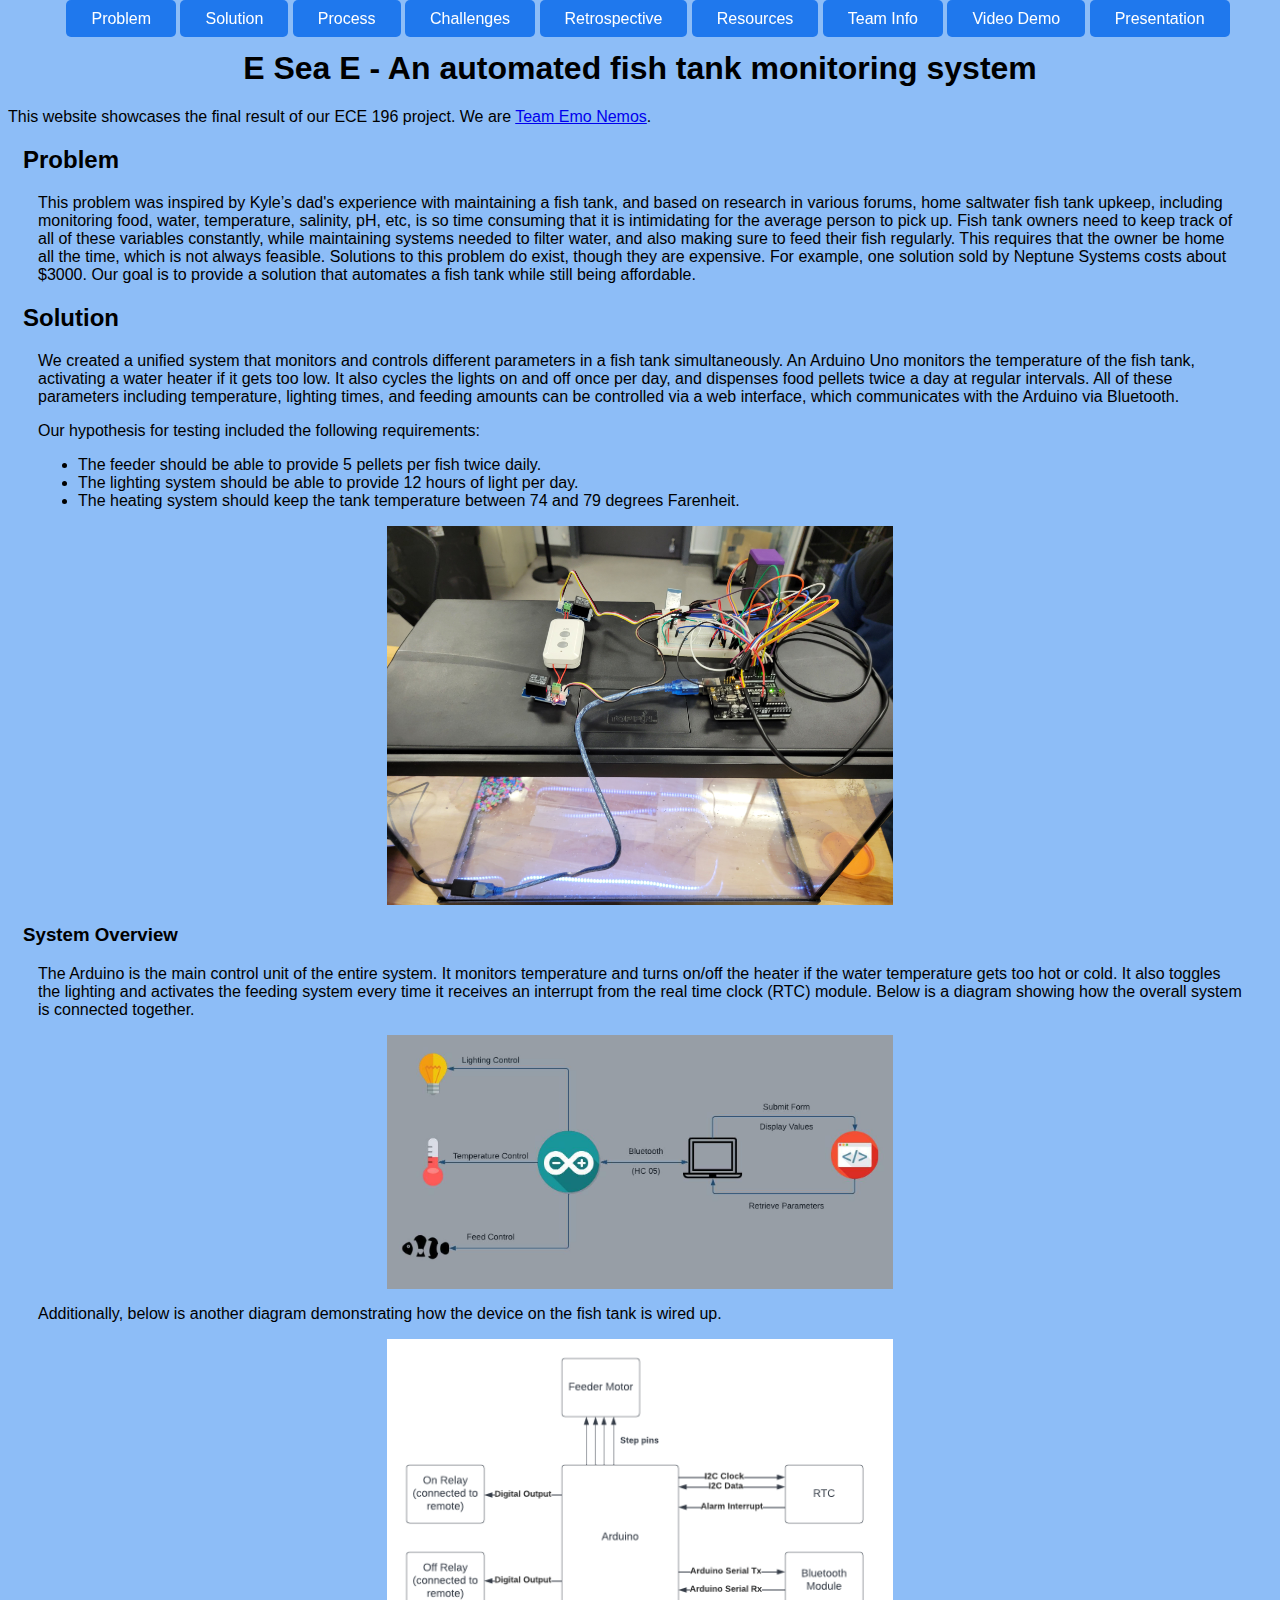
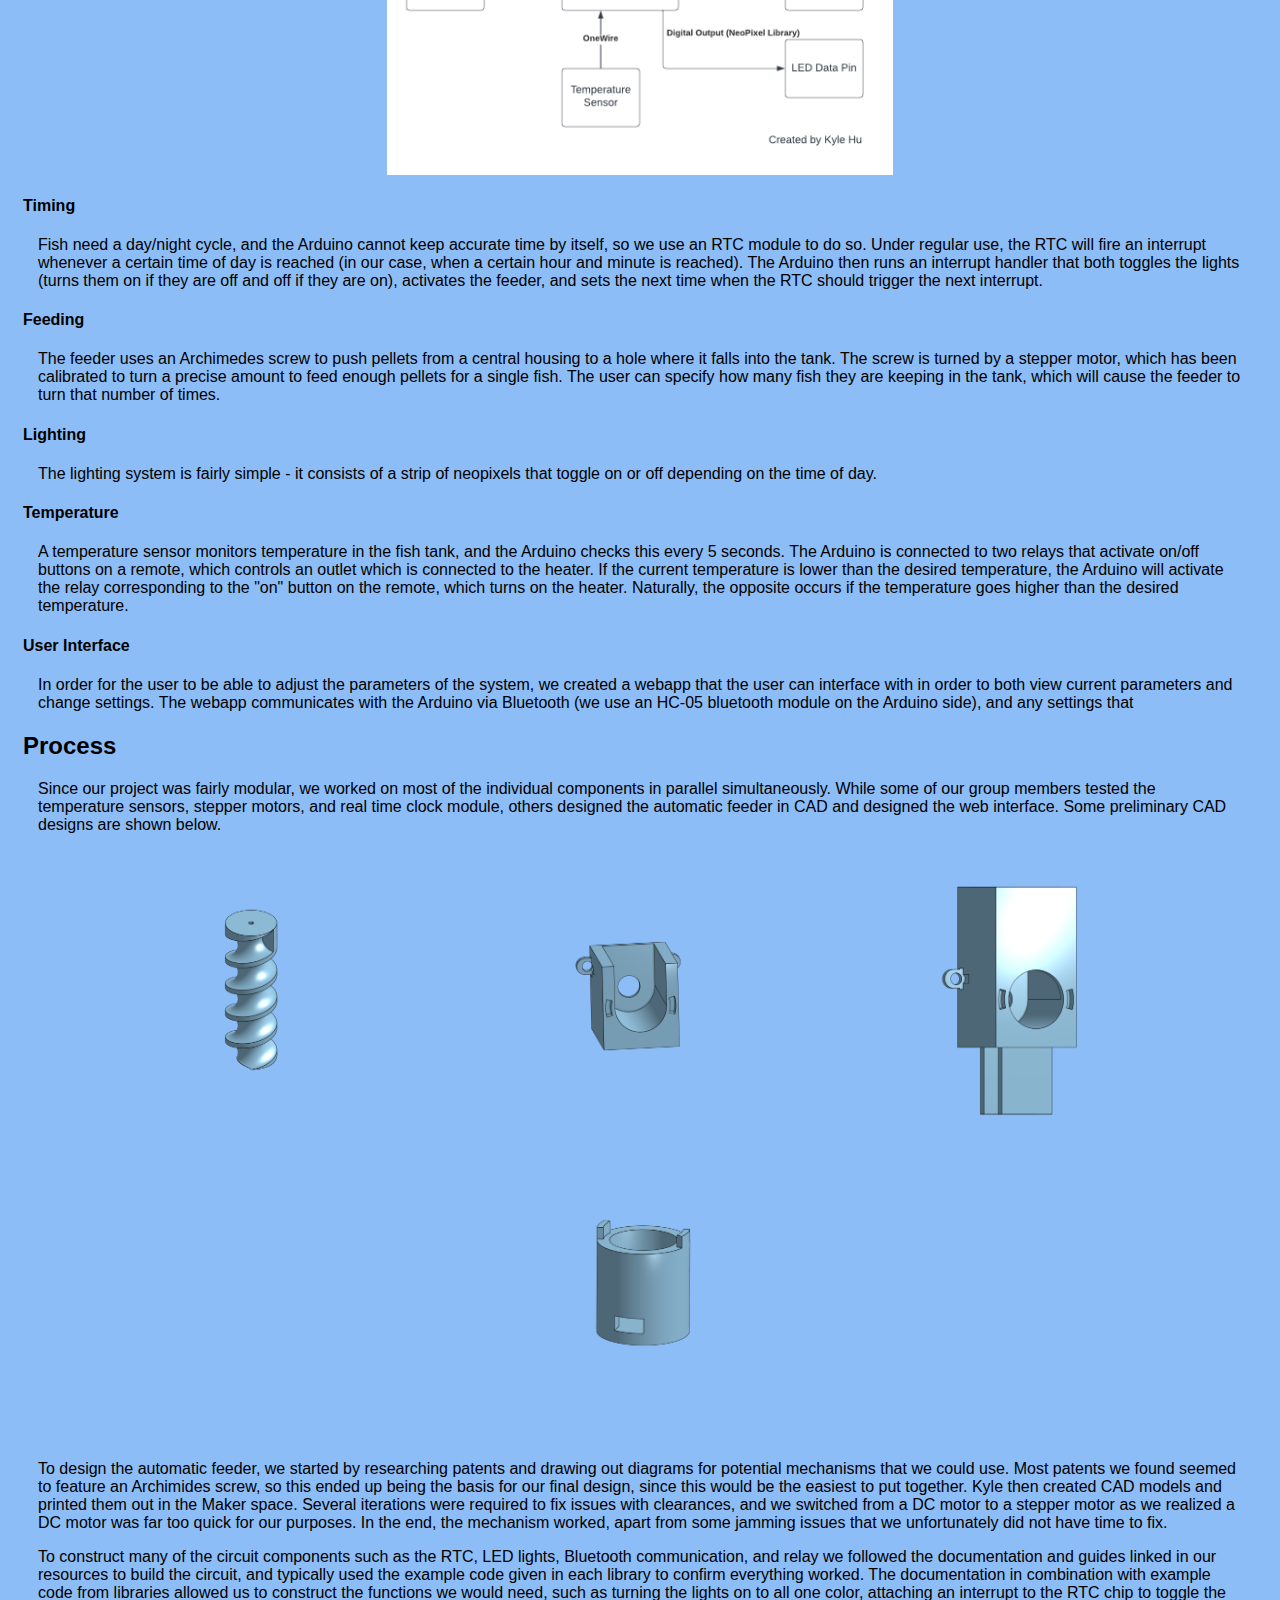
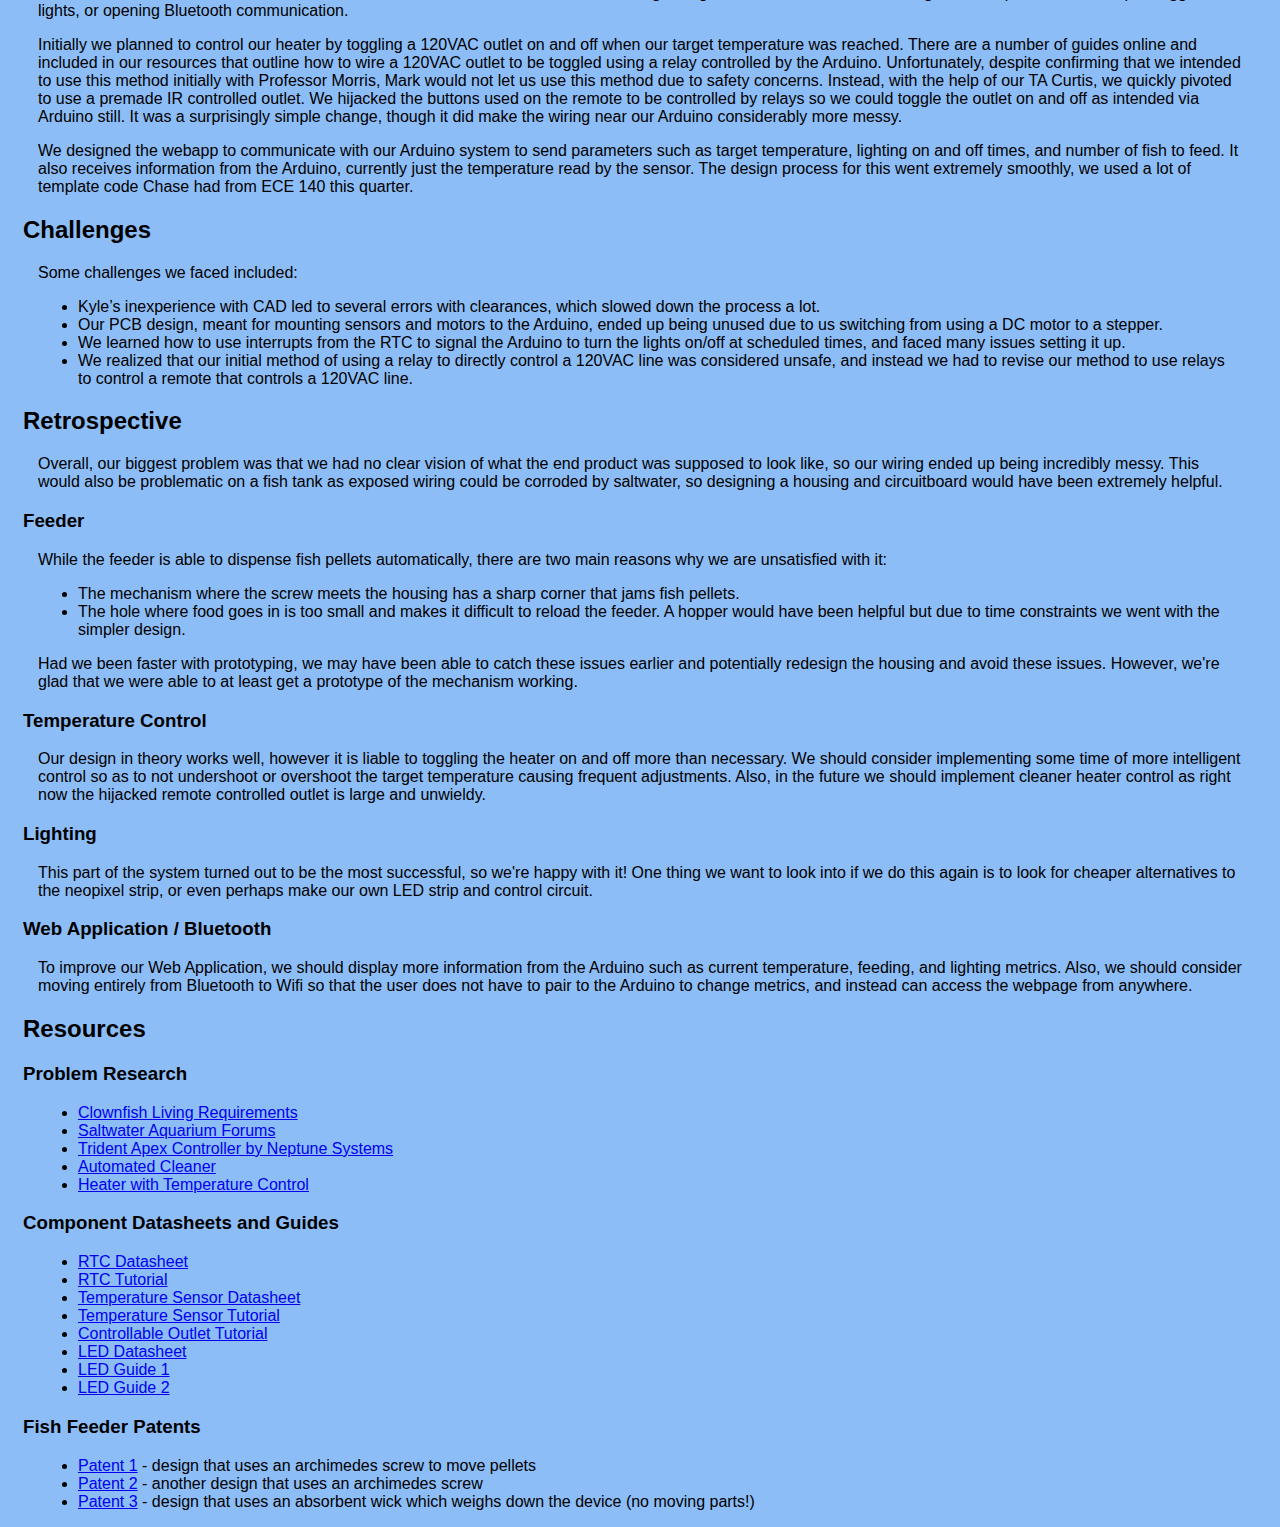
<file: docs/index.html>
<!DOCTYPE HTML>
 <html>
    <head>
        <title>E Sea E</title>
        <link rel="stylesheet" href="styles.css">
    </head>
    <header>
        <nav>
            <a href="#problem">Problem</a>
            <a href="#solution">Solution</a>
            <a href="#process">Process</a>
            <a href="#challenges">Challenges</a>
            <a href="#retrospective">Retrospective</a>
            <a href="#resources">Resources</a>
            <a href="team.html">Team Info</a>
            <a href="https://drive.google.com/file/d/1IAbv8TC2JAnj5q5ynrfEstL3-Jtm4sj-/view?usp=sharing">Video Demo</a>
            <a href="https://docs.google.com/presentation/d/159DbDm5CecAM4TqwDyzYbv7saCMBTZ9Y6QjjBOei0Mo/edit?usp=sharing">Presentation</a>
        </nav>
    </header>
    <body>
        <h1 id="project-header">E Sea E - An automated fish tank monitoring system</h1>
        <p>This website showcases the final result of our ECE 196 project. We are <a href="team.html">Team Emo Nemos</a>.</p>
        <section>
            <h2 id="problem"> Problem </h2>
            <p> This problem was inspired by Kyle’s dad's experience with maintaining a fish tank, and based on research in various forums, home saltwater fish tank upkeep, including monitoring food, water, temperature, salinity, pH, etc, is so time consuming that it is intimidating for the average person to pick up. Fish tank owners need to keep track of all of these variables constantly, while maintaining systems needed to filter water, and also making sure to feed their fish regularly. This requires that the owner be home all the time, which is not always feasible. Solutions to this problem do exist, though they are expensive. For example, one solution sold by Neptune Systems costs about $3000. Our goal is  to provide a solution that automates a fish tank while still being affordable. </p>
        </section>
        <section>
            <h2 id="solution"> Solution </h2>
            <p> We created a unified system that monitors and controls different parameters in a fish tank simultaneously. An Arduino Uno monitors the temperature of the fish tank, activating a water heater if it gets too low. It also cycles the lights on and off once per day, and dispenses food pellets twice a day at regular intervals. All of these parameters including temperature, lighting times, and feeding amounts can be controlled via a web interface, which communicates with the Arduino via Bluetooth. </p>
            <p> Our hypothesis for testing included the following requirements: </p>
            <ul>
                <li> The feeder should be able to provide 5 pellets per fish twice daily. </li>
                <li> The lighting system should be able to provide 12 hours of light per day. </li>
                <li> The heating system should keep the tank temperature between 74 and 79 degrees Farenheit. </li>
            </ul>
            <img class="product-img" src="assets/system-img.jpg">

            <h3> System Overview</h3>
            <p>The Arduino is the main control unit of the entire system. It monitors temperature and turns on/off the heater if the water temperature gets too hot or cold. It also toggles the lighting and activates the feeding system every time it receives an interrupt from the real time clock (RTC) module. Below is a diagram showing how the overall system is connected together.</p>
            <img src="assets/E Sea E Web Control.jpg">
            <p> Additionally, below is another diagram demonstrating how the device on the fish tank is wired up. </p>
            <img src="assets/Arduino Wiring Diagram.png">
            <h4> Timing </h4>
            <p> Fish need a day/night cycle, and the Arduino cannot keep accurate time by itself, so we use an RTC module to do so. Under regular use, the RTC will fire an interrupt whenever a certain time of day is reached (in our case, when a certain hour and minute is reached). The Arduino then runs an interrupt handler that both toggles the lights (turns them on if they are off and off if they are on), activates the feeder, and sets the next time when the RTC should trigger the next interrupt. </p>
            <h4> Feeding </h4>
            <p> The feeder uses an Archimedes screw to push pellets from a central housing to a hole where it falls into the tank. The screw is turned by a stepper motor, which has been calibrated to turn a precise amount to feed enough pellets for a single fish. The user can specify how many fish they are keeping in the tank, which will cause the feeder to turn that number of times. </p>
            <h4> Lighting </h4>
            <p> The lighting system is fairly simple - it consists of a strip of neopixels that toggle on or off depending on the time of day. </p>
            <h4> Temperature </h4>
            <p> A temperature sensor monitors temperature in the fish tank, and the Arduino checks this every 5 seconds. The Arduino is connected to two relays that activate on/off buttons on a remote, which controls an outlet which is connected to the heater. If the current temperature is lower than the desired temperature, the Arduino will activate the relay corresponding to the "on" button on the remote, which turns on the heater. Naturally, the opposite occurs if the temperature goes higher than the desired temperature. </p>
            <h4> User Interface </h4>
            <p> In order for the user to be able to adjust the parameters of the system, we created a webapp that the user can interface with in order to both view current parameters and change settings. The webapp communicates with the Arduino via Bluetooth (we use an HC-05 bluetooth module on the Arduino side), and any settings that  </p>
        </section>
        <section>
            <h2 id="process"> Process </h2>
            <p> Since our project was fairly modular, we worked on most of the individual components in parallel simultaneously. While some of our group members tested the temperature sensors, stepper motors, and real time clock module, others designed the automatic feeder in CAD and designed the web interface. Some preliminary CAD designs are shown below. </p>
            <div class="image-series">
                <img src="assets/Feeder Screw 1.png">
                <img src="assets/Food Housing 2.png">
                <img src="assets/Food Housing 3.png">
                <img src="assets/Screw Housing.png">
            </div>
            <p> To design the automatic feeder, we started by researching patents and drawing out diagrams for potential mechanisms that we could use. Most patents we found seemed to feature an Archimides screw, so this ended up being the basis for our final design, since this would be the easiest to put together. Kyle then created CAD models and printed them out in the Maker space. Several iterations were required to fix issues with clearances, and we switched from a DC motor to a stepper motor as we realized a DC motor was far too quick for our purposes. In the end, the mechanism worked, apart from some jamming issues that we unfortunately did not have time to fix. </p>
            <p> To construct many of the circuit components such as the RTC, LED lights, Bluetooth communication, and relay we followed the documentation and guides linked in our resources to build the circuit, and typically used the example code given in each library to confirm everything worked. The documentation in combination with example code from libraries allowed us to construct the functions we would need, such as turning the lights on to all one color, attaching an interrupt to the RTC chip to toggle the lights, or opening Bluetooth communication. </p>
            <p> Initially we planned to control our heater by toggling a 120VAC outlet on and off when our target temperature was reached. There are a number of guides online and included in our resources that outline how to wire a 120VAC outlet to be toggled using a relay controlled by the Arduino. Unfortunately, despite confirming that we intended to use this method initially with Professor Morris, Mark would not let us use this method due to safety concerns. Instead, with the help of our TA Curtis, we quickly pivoted to use a premade IR controlled outlet. We hijacked the buttons used on the remote to be controlled by relays so we could toggle the outlet on and off as intended via Arduino still. It was a surprisingly simple change, though it did make the wiring near our Arduino considerably more messy. </p>
            <p> We designed the webapp to communicate with our Arduino system to send parameters such as target temperature, lighting on and off times, and number of fish to feed. It also receives information from the Arduino, currently just the temperature read by the sensor. The design process for this went extremely smoothly, we used a lot of template code Chase had from ECE 140 this quarter. </p>

        </section>
        <section>
            <h2 id="challenges"> Challenges </h2>
            <p>Some challenges we faced included:</p>
            <ul>
                <li> Kyle’s inexperience with CAD led to several errors with clearances, which slowed down the process a lot. </li>
                <li> Our PCB design, meant for mounting sensors and motors to the Arduino, ended up being unused due to us switching from using a DC motor to a stepper. </li>
                <li> We learned how to use interrupts from the RTC to signal the Arduino to turn the lights on/off at scheduled times, and faced many issues setting it up. </li>
                <li> We realized that our initial method of using a relay to directly control a 120VAC line was considered unsafe, and instead we had to revise our method to use relays to control a remote that controls a 120VAC line. </li>
            </ul>
        </section>
        <section>
            <h2 id="retrospective"> Retrospective </h2>
            <p>Overall, our biggest problem was that we had no clear vision of what the end product was supposed to look like, so our wiring ended up being incredibly messy. This would also be problematic on a fish tank as exposed wiring could be corroded by saltwater, so designing a housing and circuitboard would have been extremely helpful.</p>
            <h3> Feeder </h3>
            <p> While the feeder is able to dispense fish pellets automatically, there are two main reasons why we are unsatisfied with it: </p>
            <ul>
                <li> The mechanism where the screw meets the housing has a sharp corner that jams fish pellets. </li>
                <li> The hole where food goes in is too small and makes it difficult to reload the feeder. A hopper would have been helpful but due to time constraints we went with the simpler design.</li>
            </ul>
            <p> Had we been faster with prototyping, we may have been able to catch these issues earlier and potentially redesign the housing and avoid these issues. However, we're glad that we were able to at least get a prototype of the mechanism working. </p>
            <h3> Temperature Control </h3>
            <p> Our design in theory works well, however it is liable to toggling the heater on and off more than necessary. We should consider implementing some time of more intelligent control so as to not undershoot or overshoot the target temperature causing frequent adjustments. Also, in the future we should implement cleaner heater control as right now the hijacked remote controlled outlet is large and unwieldy. </p>
            <h3> Lighting </h3>
            <p> This part of the system turned out to be the most successful, so we're happy with it! One thing we want to look into if we do this again is to look for cheaper alternatives to the neopixel strip, or even perhaps make our own LED strip and control circuit. </p>
            <h3> Web Application / Bluetooth </h3>
            <p> To improve our Web Application, we should display more information from the Arduino such as current temperature, feeding, and lighting metrics. Also, we should consider moving entirely from Bluetooth to Wifi so that the user does not have to pair to the Arduino to change metrics, and instead can access the webpage from anywhere. </p>
        <section>
            <h2 id="resources"> Resources </h2>
            <h3> Problem Research </h3>
            <ul>
                <li> <a href="https://www.fishkeepingworld.com/clownfish/">Clownfish Living Requirements</li>
                    <li> <a href="https://www.reef2reef.com/"> Saltwater Aquarium Forums</a></li>
                    <li> <a href="https://www.bulkreefsupply.com/trident-apex-controller-system-dream-bundle-neptune-systems-bundle.html">Trident Apex Controller by Neptune Systems</a> </li>
                    <li> <a href="https://www.wellbots.com/products/aquagenesis-robosnail-automatic-aquarium-glass-cleaner-for-fish-tanks">Automated Cleaner</a></li>
                    <li> <a href="https://www.amazon.com/dp/B003SNU1I2/">Heater with Temperature Control</a></li>
            </ul>
            <h3> Component Datasheets and Guides</h3>
            <ul>
                <li> <a href="https://datasheets.maximintegrated.com/en/ds/DS3231.pdf">RTC Datasheet</a> </li>
                <li> <a href="https://www.circuitbasics.com/how-to-use-a-real-time-clock-module-with-the-arduino/"> RTC Tutorial</a> </li>
                <li> <a href="https://datasheets.maximintegrated.com/en/ds/DS18B20.pdf"> Temperature Sensor Datasheet </a> </li>
                <li> <a href="https://create.arduino.cc/projecthub/iotboys/how-to-use-ds18b20-water-proof-temperature-sensor-2adecc"> Temperature Sensor Tutorial </a></li>
                <li> <a href="https://www.sparkfun.com/tutorials/119"> Controllable Outlet Tutorial </a></li>
                <li> <a href="https://cdn-shop.adafruit.com/datasheets/WS2812B.pdf"> LED Datasheet </a></li>
                <li> <a href="https://learn.adafruit.com/adafruit-neopixel-uberguide/arduino-library-use"> LED Guide 1</a> </li> 
                <li> <a href="https://create.arduino.cc/projecthub/electropeak/neopixel-how-to-control-ws2812-rgb-led-w-arduino-46c08f"> LED Guide 2</a> </li> 
            </ul>
            <h3> Fish Feeder Patents </h3>
            <ul>
                <li> <a href="https://patents.google.com/patent/CN2774138Y/en?q=automatic+fish+feeder&oq=automatic+fish+feeder">Patent 1</a> - design that uses an archimedes screw to move pellets </li>
                <li> <a href="https://patents.google.com/patent/US6082299A/en?q=automatic+fish+feeder&language=ENGLISH&page=2">Patent 2</a> - another design that uses an archimedes screw </li>
                <li> <a href="https://patents.google.com/patent/US3260238A/en?q=automatic+fish+feeder&oq=automatic+fish+feeder">Patent 3</a> - design that uses an absorbent wick which weighs down the device (no moving parts!) </li>
            </ul>
        </section>
    </body>
</html>
</file>
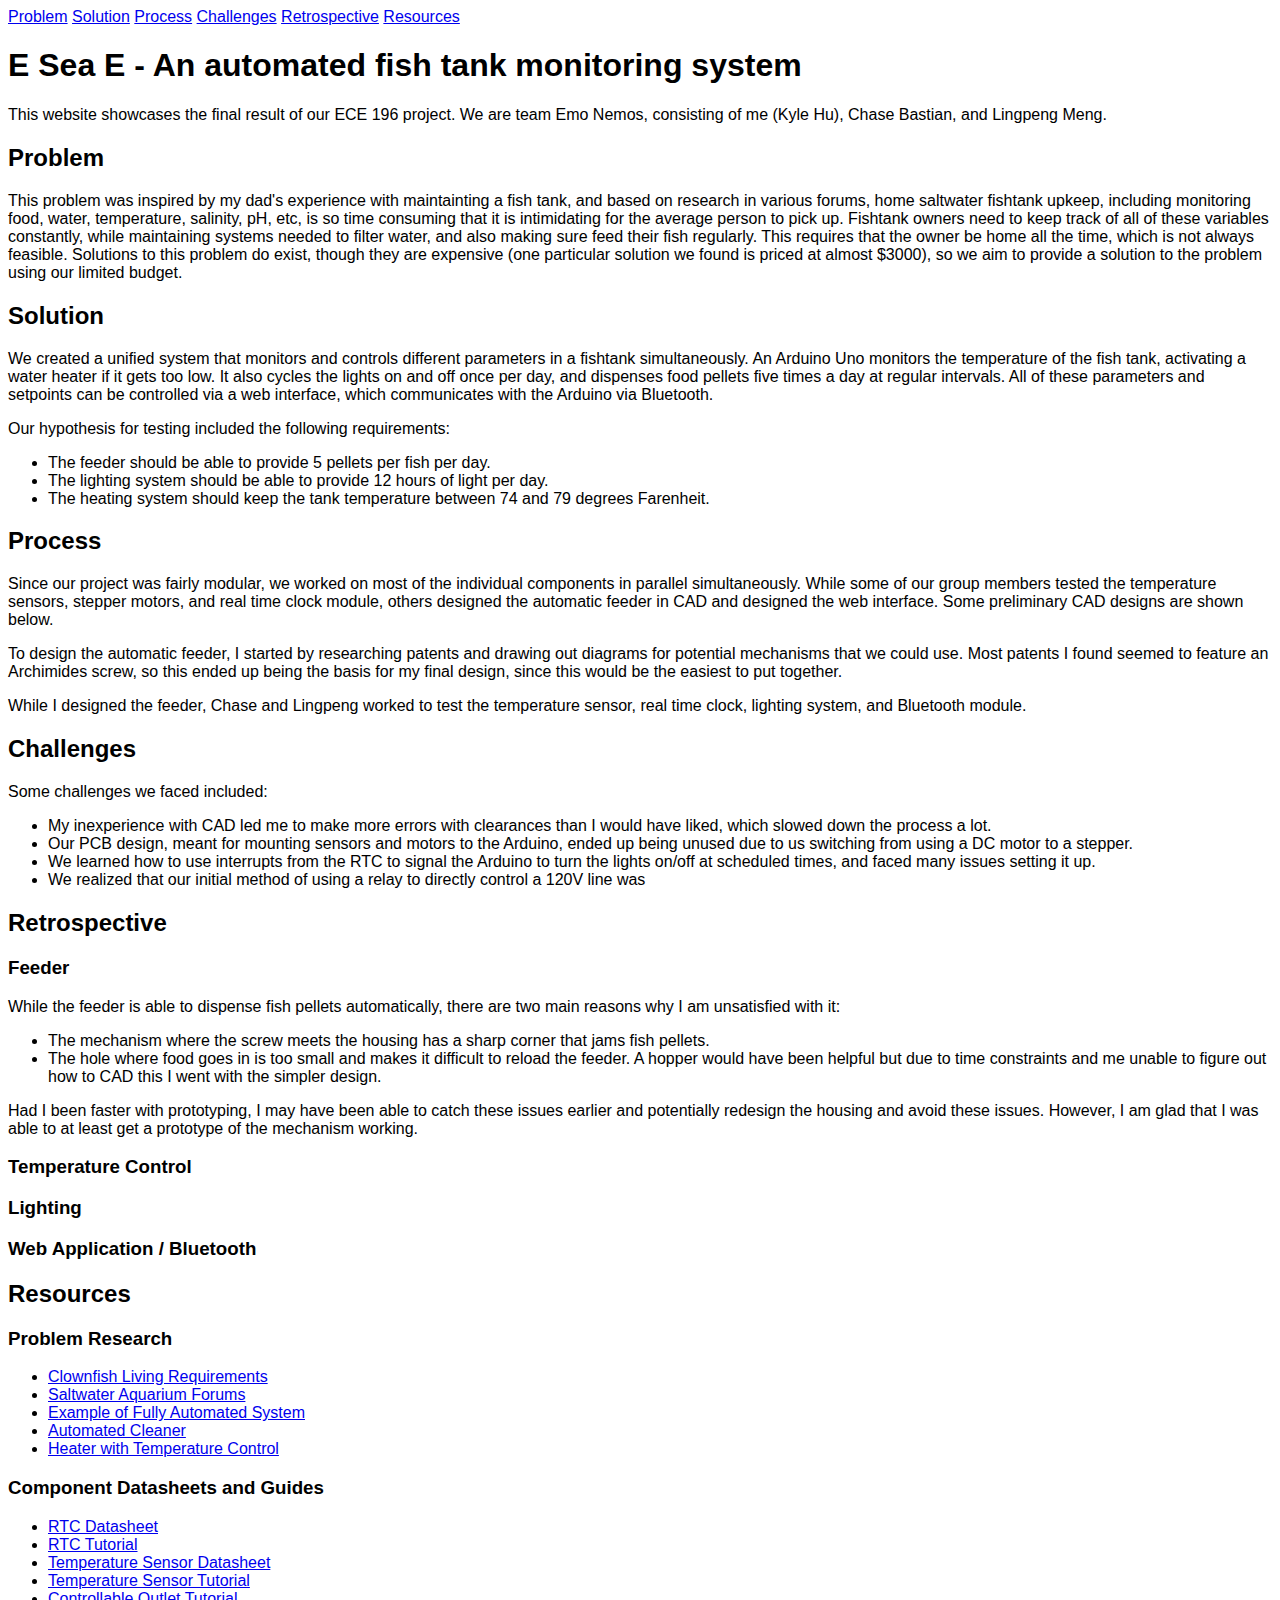
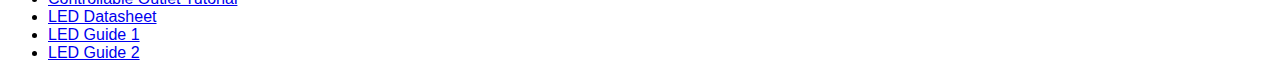
<file: website/index.html>
<!DOCTYPE HTML>
<html>
    <head>
        <title>E Sea E</title>
        <link rel="stylesheet" href="styles.css">
    </head>
    <header>
        <nav>
            <a href="#problem">Problem</a>
            <a href="#solution">Solution</a>
            <a href="#process">Process</a>
            <a href="#challenges">Challenges</a>
            <a href="#retrospective">Retrospective</a>
            <a href="#resources">Resources</a>
        </nav>
    </header>
    <body>
        <h1>E Sea E - An automated fish tank monitoring system</h1>
        <p>This website showcases the final result of our ECE 196 project. We are team Emo Nemos, consisting of me (Kyle Hu), Chase Bastian, and Lingpeng Meng.</p>
        <section>
            <h2 id="problem"> Problem </h2>
            <p> This problem was inspired by my dad's experience with maintainting a fish tank, and based on research in various forums, home saltwater fishtank upkeep, including monitoring food, water, temperature, salinity, pH, etc, is so time consuming that it is intimidating for the average person to pick up. Fishtank owners need to keep track of all of these variables constantly, while maintaining systems needed to filter water, and also making sure feed their fish regularly. This requires that the owner be home all the time, which is not always feasible. Solutions to this problem do exist, though they are expensive (one particular solution we found is priced at almost $3000), so we aim to provide a solution to the problem using our limited budget.</p>
        </section>
        <section>
            <h2 id="solution"> Solution </h2>
            <p> We created a unified system that monitors and controls different parameters in a fishtank simultaneously. An Arduino Uno monitors the temperature of the fish tank, activating a water heater if it gets too low. It also cycles the lights on and off once per day, and dispenses food pellets five times a day at regular intervals. All of these parameters and setpoints can be controlled via a web interface, which communicates with the Arduino via Bluetooth. </p>
            <p> Our hypothesis for testing included the following requirements: </p>
            <ul>
                <li> The feeder should be able to provide 5 pellets per fish per day. </li>
                <li> The lighting system should be able to provide 12 hours of light per day. </li>
                <li> The heating system should keep the tank temperature between 74 and 79 degrees Farenheit. </li>
            </ul>
        </section>
        <section>
            <h2 id="process"> Process </h2>
            <p> Since our project was fairly modular, we worked on most of the individual components in parallel simultaneously. While some of our group members tested the temperature sensors, stepper motors, and real time clock module, others designed the automatic feeder in CAD and designed the web interface. Some preliminary CAD designs are shown below. </p>
            <!-- TODO: CAD PICTURES -->
            <p>To design the automatic feeder, I started by researching patents and drawing out diagrams for potential mechanisms that we could use. Most patents I found seemed to feature an Archimides screw, so this ended up being the basis for my final design, since this would be the easiest to put together. </p>
            <p> While I designed the feeder, Chase and Lingpeng worked to test the temperature sensor, real time clock, lighting system, and Bluetooth module. </p>
        </section>
        <section>
            <h2 id="challenges"> Challenges </h2>
            <p>Some challenges we faced included:</p>
            <ul>
                <li> My inexperience with CAD led me to make more errors with clearances than I would have liked, which slowed down the process a lot. </li>
                <li> Our PCB design, meant for mounting sensors and motors to the Arduino, ended up being unused due to us switching from using a DC motor to a stepper. </li>
                <li> We learned how to use interrupts from the RTC to signal the Arduino to turn the lights on/off at scheduled times, and faced many issues setting it up. </li>
                <li> We realized that our initial method of using a relay to directly control a 120V line was 
            </ul>
        </section>
        <section>
            <h2 id="retrospective"> Retrospective </h2>
            <h3> Feeder </h3>
            <p> While the feeder is able to dispense fish pellets automatically, there are two main reasons why I am unsatisfied with it: </p>
            <ul>
                <li> The mechanism where the screw meets the housing has a sharp corner that jams fish pellets. </li>
                <li> The hole where food goes in is too small and makes it difficult to reload the feeder. A hopper would have been helpful but due to time constraints and me unable to figure out how to CAD this I went with the simpler design.</li>
            </ul>
            <p> Had I been faster with prototyping, I may have been able to catch these issues earlier and potentially redesign the housing and avoid these issues. However, I am glad that I was able to at least get a prototype of the mechanism working. </p>
            <h3> Temperature Control </h3>
            <h3> Lighting </h3>
            <h3> Web Application / Bluetooth </h3>
        <section>
            <h2 id="resources"> Resources </h2>
            <h3> Problem Research </h3>
            <ul>
                <li> <a href="https://www.fishkeepingworld.com/clownfish/">Clownfish Living Requirements</li>
                    <li> <a href="https://www.reef2reef.com/"> Saltwater Aquarium Forums</a></li>
                    <li> <a href="https://www.bulkreefsupply.com/trident-apex-controller-system-dream-bundle-neptune-systems-bundle.html">Example of Fully Automated System </a> </li>
                    <li> <a href="https://www.wellbots.com/products/aquagenesis-robosnail-automatic-aquarium-glass-cleaner-for-fish-tanks">Automated Cleaner</a></li>
                    <li> <a href="https://www.amazon.com/dp/B003SNU1I2/">Heater with Temperature Control</a></li>
            </ul>
            <h3> Component Datasheets and Guides</h3>
            <ul>
                <li> <a href="https://datasheets.maximintegrated.com/en/ds/DS3231.pdf">RTC Datasheet</a> </li>
                <li> <a href="https://www.circuitbasics.com/how-to-use-a-real-time-clock-module-with-the-arduino/"> RTC Tutorial</a> </li>
                <li> <a href="https://datasheets.maximintegrated.com/en/ds/DS18B20.pdf"> Temperature Sensor Datasheet </a> </li>
                <li> <a href="https://create.arduino.cc/projecthub/iotboys/how-to-use-ds18b20-water-proof-temperature-sensor-2adecc"> Temperature Sensor Tutorial </a></li>
                <li> <a href="https://www.sparkfun.com/tutorials/119"> Controllable Outlet Tutorial </a></li>
                <li> <a href="https://cdn-shop.adafruit.com/datasheets/WS2812B.pdf"> LED Datasheet </a></li>
                <li> <a href="https://learn.adafruit.com/adafruit-neopixel-uberguide/arduino-library-use"> LED Guide 1</a> </li> 
                <li> <a href="https://create.arduino.cc/projecthub/electropeak/neopixel-how-to-control-ws2812-rgb-led-w-arduino-46c08f"> LED Guide 2</a> </li> 
            </ul>
        </section>
    </body>
</html>
</file>
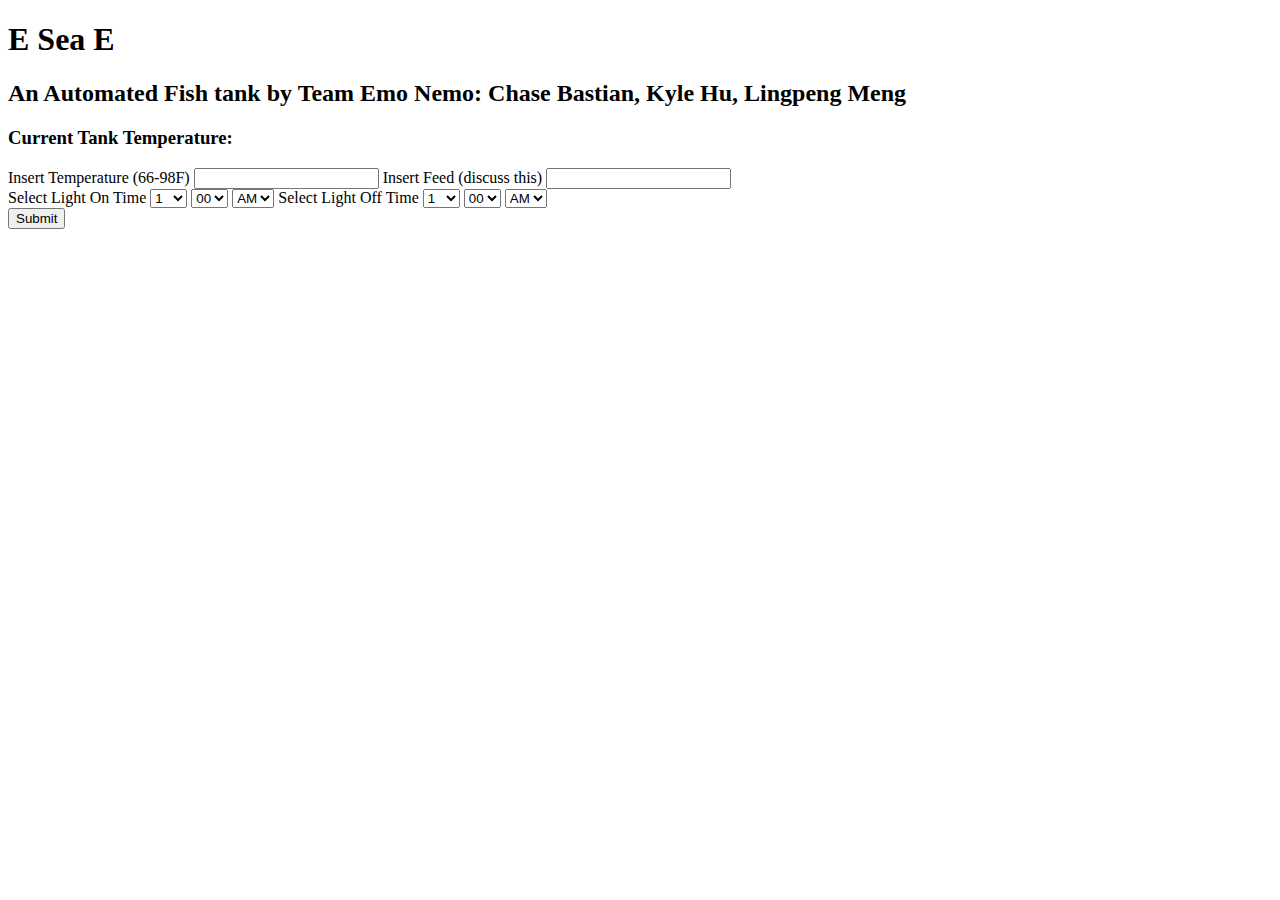
<file: Webapp/Website/home.html>
<!DOCTYPE html >

<html>

<head>

    <title> E Sea E </title>
</head>

<body>
    <h1> E Sea E</h1>
    <h2> An Automated Fish tank by Team Emo Nemo: Chase Bastian, Kyle Hu, Lingpeng Meng</h2>

    <div id="outputs">
        <h3> Current Tank Temperature: </h3> <!-- Will edit this entire inner html in javascript-->
    </div>

    <div id="inputs"> 
        <label for="Temperature"> Insert Temperature (66-98F) </label>
        <input id="Temperature" type="text"></input>

        <label for="Feed"> Insert Feed (discuss this) </label>
        <input id="Feed" type="text"></input>
    </div>
    <div>

        <label for="LightOn"> Select Light On Time </label>
        <select id="LightOnHour">
            <option value=1> 1 </option>
            <option value=2> 2 </option>
            <option value=3> 3 </option>
            <option value=4> 4 </option>
            <option value=5> 5 </option>
            <option value=6> 6 </option>
            <option value=7> 7 </option>
            <option value=8> 8 </option>
            <option value=9> 9  </option>
            <option value=10> 10  </option>
            <option value=11> 11  </option>
            <option value=12> 12  </option>
        </select>
        <select id="LightOnMinute">
            <option value=0>  00 </option>
            <option value=15> 15 </option>
            <option value=30> 30 </option>
            <option value=45> 45 </option>
        </select>
        <select id="LightOnAMPM">
            <option value=0> AM </option>
            <option value=1> PM </option>
        </select>

        <label for="LightOff"> Select Light Off Time </label>
        <select id="LightOffHour">
            <option value=1> 1 </option>
            <option value=2> 2 </option>
            <option value=3> 3 </option>
            <option value=4> 4 </option>
            <option value=5> 5 </option>
            <option value=6> 6 </option>
            <option value=7> 7 </option>
            <option value=8> 8 </option>
            <option value=9> 9  </option>
            <option value=10> 10  </option>
            <option value=11> 11  </option>
            <option value=12> 12  </option>
        </select>
        <select id="LightOffMinute">
            <option value=0>  00 </option>
            <option value=15> 15 </option>
            <option value=30> 30 </option>
            <option value=45> 45 </option>
        </select>
        <select id="LightOffAMPM">
            <option value=0> AM </option>
            <option value=1> PM </option>
        </select>
    </div>
    <div>
        <input name="submit" type="button" value="Submit" onclick="submit()">
    </div>

    <script type="text/javascript" src="src/website.js"></script>
</body>
</html>
</file>
<file: docs/styles.css>
html {
    font-family: "Arial";
    background-color: #8dbdf7;
}

nav {
    text-align: center;
    position: fixed;
    top: 10px;
    width: 100%;
}

nav a:active {
    background-color: #185cb5;
}
nav a:visited, nav a:link {
    background-color: #1f78ed;
    color: white;
    padding: 10px 25px;
    text-align: center;
    text-decoration: none;
    border-radius: 5px;
}

nav a:hover{
    background-color: #1a6bd6;
}

h1#project-header {
    margin-top: 50px;
}

h1 {
    text-align: center;
}

section h2,h3,h4 {
    margin-left: 15px;
}

section p,ul {
    margin-left: 30px;
    margin-right: 30px;
}

img {
    width: 40%;
    display: block;
    margin: auto;
}

.image-series img {
    width: 30%;
    display: inline;
}

.image-series {
    text-align: center;
}

.team-info img {
    width: 200px;
}
</file>
<file: website/styles.css>
* {
    font-family: "Arial";
}
</file>
